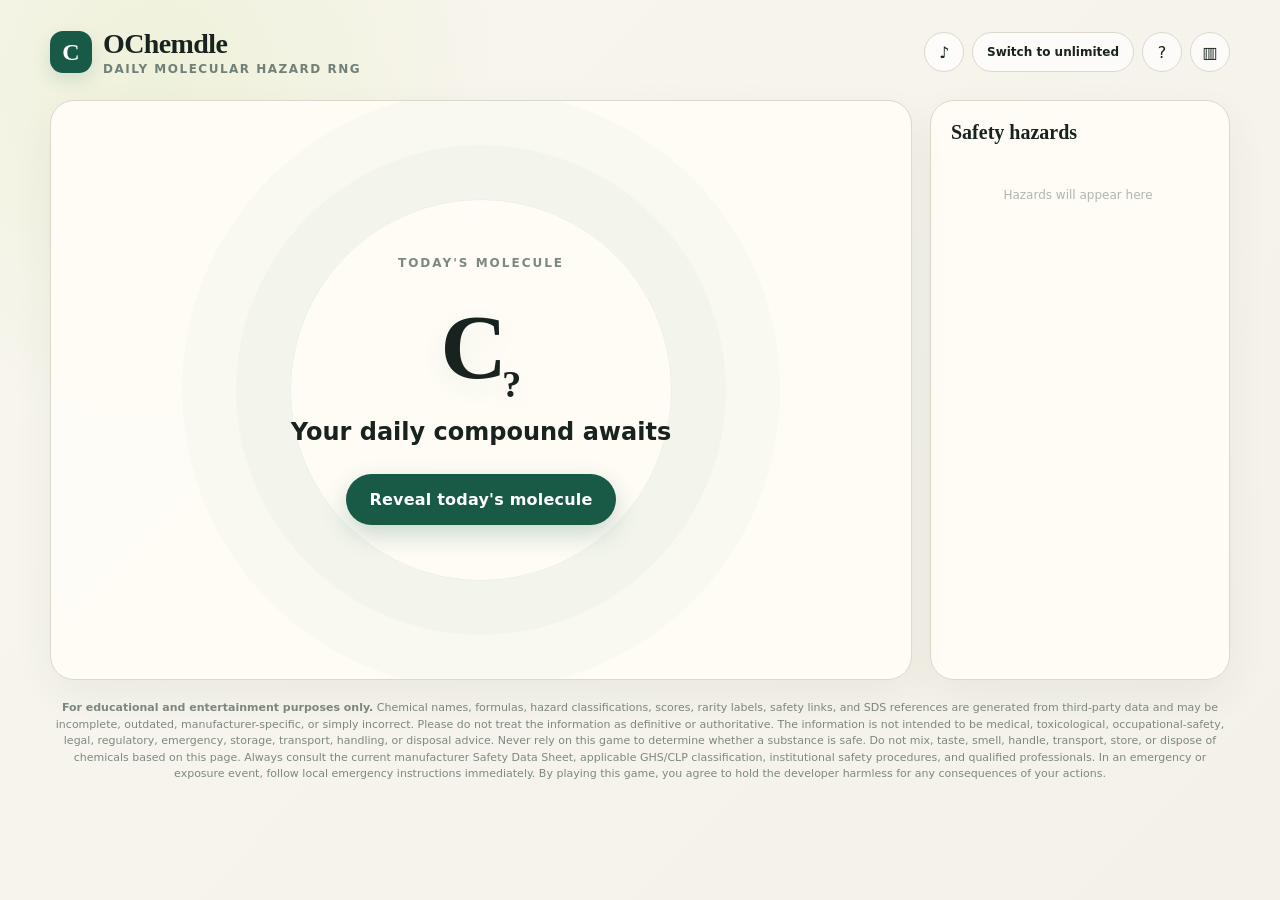
<file: index.html>
<!DOCTYPE html>
<html lang="en">
<head>
    <meta charset="UTF-8">
    <meta name="viewport" content="width=device-width, initial-scale=1.0">
    <meta http-equiv="refresh" content="0; url=ochemdle.html">
    <title>OChemdle</title>
</head>
<body>
    <p><a href="ochemdle.html">Open OChemdle</a></p>
</body>
</html>
</file>
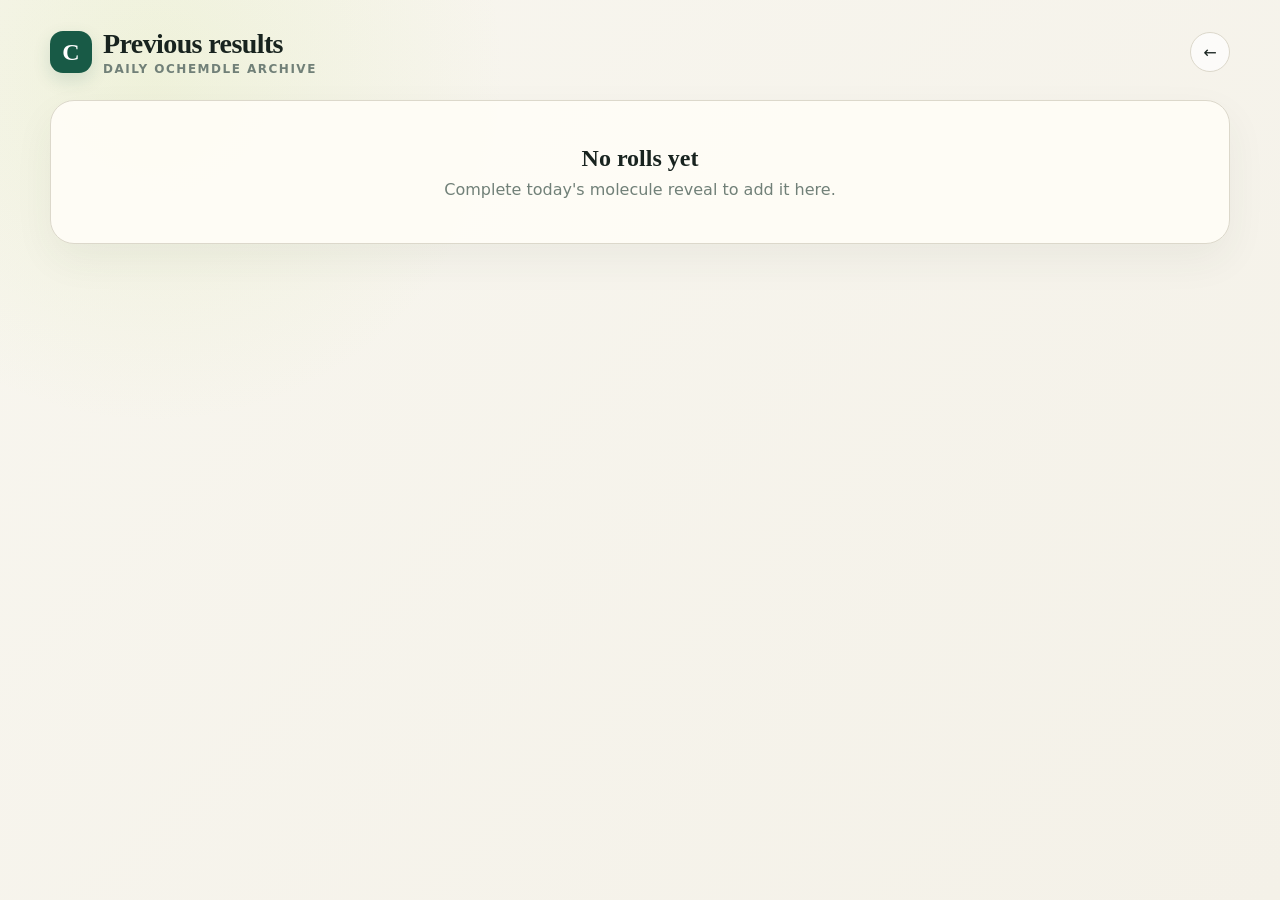
<file: history.html>
<!DOCTYPE html>
<html lang="en">
<head>
    <meta charset="UTF-8">
    <meta name="viewport" content="width=device-width, initial-scale=1.0">
    <title>OChemdle — Previous Results</title>
    <link rel="stylesheet" href="style.css?v=release14">
</head>
<body>
    <main class="shell">
        <header>
            <a class="brand" href="ochemdle.html?mode=daily" aria-label="Return to daily roll">
                <div class="brand-mark">C</div>
                <div>
                    <h1>Previous results</h1>
                    <p>Daily OChemdle archive</p>
                </div>
            </a>
            <a class="icon-button nav-button" href="ochemdle.html?mode=daily" aria-label="Back to today's roll" title="Today's roll">←</a>
        </header>
        <section class="history-grid" id="historyGrid"></section>
    </main>
    <script src="history.js?v=release14"></script>
</body>
</html>
</file>
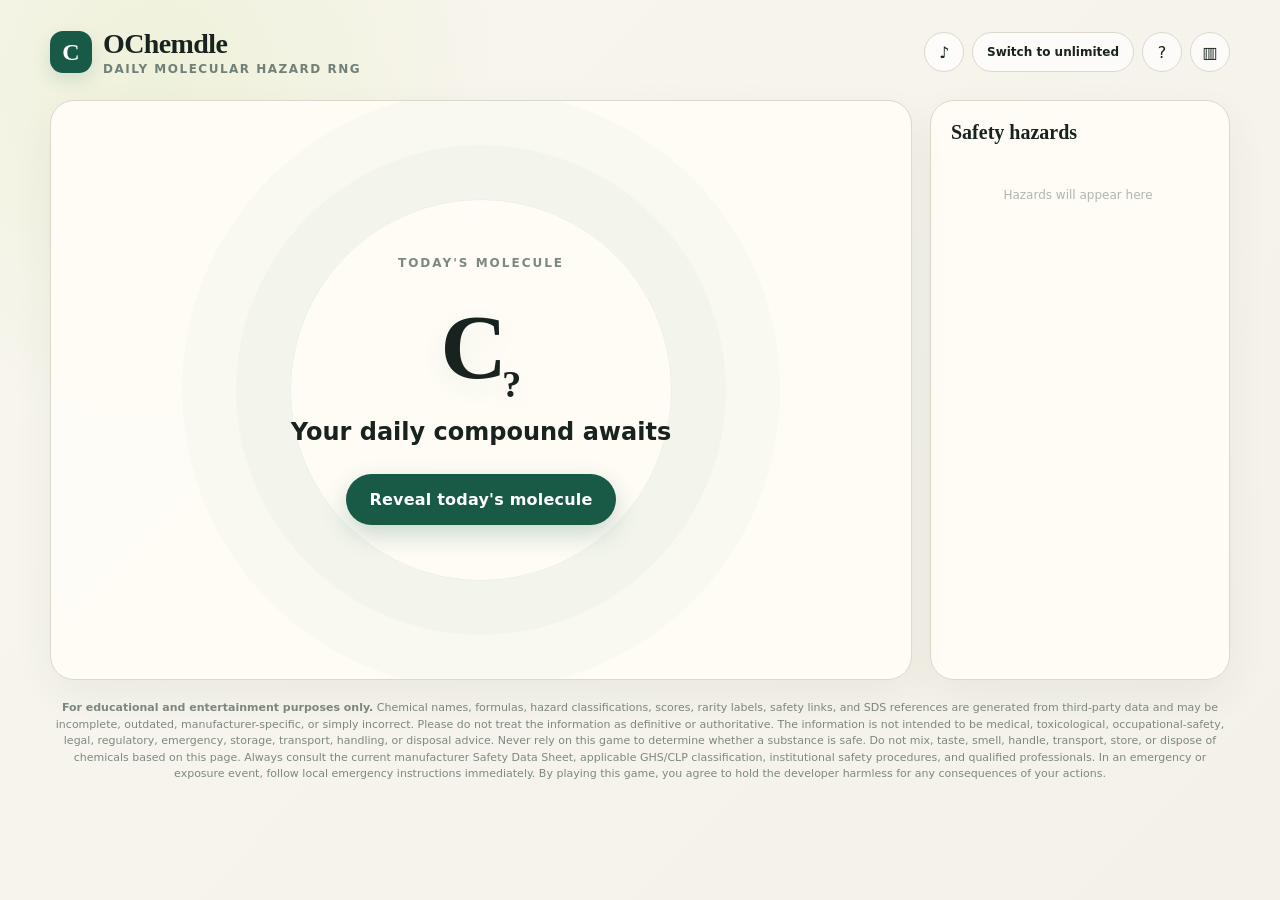
<file: ochemdle.html>
<!DOCTYPE html>
<html lang="en">
<head>
    <meta charset="UTF-8">
    <meta name="viewport" content="width=device-width, initial-scale=1.0">
    <title>OChemdle</title>
    <link rel="stylesheet" href="style.css?v=release14">
</head>
<body>
    <main class="shell">
        <header>
            <a class="brand" href="ochemdle.html?mode=daily" aria-label="Return to daily roll">
                <div class="brand-mark">C</div>
                <div>
                    <h1>OChemdle</h1>
                    <p>Daily molecular hazard RNG</p>
                </div>
            </a>
            <div class="header-actions">
                <button class="icon-button" id="soundButton" aria-label="Toggle sound" title="Toggle sound">♪</button>
                <button class="mode-button" id="modeButton" aria-label="Switch to unlimited roll mode">Switch to unlimited</button>
                <button class="icon-button" id="dangerButton" aria-label="Open Danger scoring" title="Danger scoring">?</button>
                <a class="icon-button nav-button" href="history.html" aria-label="View previous results" title="Previous results">▥</a>
            </div>
            <details class="header-dropdown" id="headerDropdown">
                <summary aria-label="Open menu">Menu <span>⌄</span></summary>
                <div class="header-dropdown-menu">
                    <button id="menuSoundButton">Sound on</button>
                    <button id="menuModeButton">Switch to unlimited</button>
                    <button id="menuDangerButton">Danger scoring</button>
                    <a href="history.html">Previous results</a>
                </div>
            </details>
        </header>

        <section class="layout">
            <div class="card stage" id="stage">
                <div class="stage-content">
                    <div class="rarity-kicker" id="rarityKicker">Today's molecule</div>
                    <div class="molecule" id="molecule">
                        <h2 class="formula" id="formula">C<sub>?</sub></h2>
                        <p class="name" id="moleculeName">Your daily compound awaits</p>
                        <a class="sds-link" id="sdsLink" hidden target="_blank" rel="noopener noreferrer">View safety data reference</a>
                    </div>
                    <div class="running-tally" id="runningTally" hidden>
                        <span class="running-tally-label">Running score</span>
                        <strong id="runningTallyValue">0</strong>
                    </div>
                    <div class="final-result" id="finalResult" hidden>
                        <span id="finalResultLabel">Low concern</span>
                        <strong id="finalResultScore">0 points</strong>
                    </div>
                    <button class="share-button" id="shareButton" hidden>Share result</button>
                    <button class="try-unlimited-button" id="tryUnlimitedButton" hidden>Try unlimited</button>
                    <div class="hazard-row" id="hazardRow">
                    </div>
                    <button class="roll-button" id="rollButton">Reveal today's molecule</button>
                </div>
            </div>

            <aside class="sidebar">
                <div class="card hazard-panel">
                    <h2>Safety hazards</h2>
                    <div class="sidebar-hazards" id="sidebarHazards">
                        <p class="hazard-placeholder">Hazards will appear here</p>
                    </div>
                </div>
            </aside>
        </section>
    </main>
    <footer class="data-disclaimer">
        <strong>For educational and entertainment purposes only.</strong>
        Chemical names, formulas, hazard classifications, scores, rarity labels, safety links, and SDS references are generated from third-party
        data and may be incomplete, outdated, manufacturer-specific, or simply incorrect. Please do not treat the information as definitive or authoritative.
        The information is not intended to be medical, toxicological,
        occupational-safety, legal, regulatory, emergency, storage, transport, handling, or disposal advice.
        Never rely on this game to determine whether a substance is safe. Do not mix, taste, smell, handle, transport, store, or dispose of
        chemicals based on this page. Always consult the current manufacturer Safety Data Sheet, applicable GHS/CLP classification,
        institutional safety procedures, and qualified professionals. In an emergency or exposure event, follow local emergency instructions
        immediately. By playing this game, you agree to hold the developer harmless for any consequences of your actions.
    </footer>
    <div class="explosion-layer" id="explosionLayer" aria-hidden="true"></div>
    <div class="danger-popup" id="dangerPopup" hidden>
        <div class="danger-popup-head">
            <h2>Danger scoring</h2>
            <button id="dangerClose" aria-label="Close Danger scoring">×</button>
        </div>
        <div class="score-table">
            <div><span><i class="score-dot common"></i>Low concern</span><strong>≤100 pts</strong></div>
            <div><span><i class="score-dot uncommon"></i>Moderate danger</span><strong>101–700 pts</strong></div>
            <div><span><i class="score-dot rare"></i>High danger</span><strong>701–1300 pts</strong></div>
            <div><span><i class="score-dot epic"></i>Severe danger</span><strong>1301–2100 pts</strong></div>
            <div><span><i class="score-dot mythic"></i>Extreme danger</span><strong>2101–3000 pts</strong></div>
            <div><span><i class="score-dot catastrophic"></i>Catastrophic</span><strong>3001–4000 pts</strong></div>
            <div><span><i class="score-dot casualty"></i>Casualty</span><strong>4001+ pts</strong></div>
        </div>
    </div>
    <div class="toast" id="toast"></div>
    <script src="game.js?v=release14"></script>
</body>
</html>
</file>
<file: style.css>
:root {
    --ink: #18231f;
    --paper: #f4f1e8;
    --green: #185a46;
    --lime: #b9d95f;
    --line: #dcd8cb;
}

* { box-sizing: border-box; }
[hidden] { display: none !important; }

body {
    margin: 0;
    min-height: 100vh;
    font-family: Inter, ui-sans-serif, system-ui, -apple-system, sans-serif;
    color: var(--ink);
    background:
        radial-gradient(circle at 12% 8%, rgba(185, 217, 95, .14), transparent 22rem),
        linear-gradient(135deg, #f8f6ef 0%, var(--paper) 100%);
}

button { font: inherit; }

.shell {
    width: min(1180px, calc(100% - 36px));
    margin: 0 auto;
    padding: 28px 0 44px;
}

header {
    display: flex;
    align-items: center;
    justify-content: space-between;
    margin-bottom: 24px;
}

.brand {
    display: flex;
    align-items: center;
    gap: 11px;
    color: inherit;
    text-decoration: none;
}

.brand-mark {
    width: 42px;
    height: 42px;
    display: grid;
    place-items: center;
    border-radius: 13px;
    background: var(--green);
    color: white;
    font-family: Georgia, serif;
    font-size: 24px;
    font-weight: 700;
    box-shadow: 0 7px 18px rgba(24, 90, 70, .14);
}

.brand h1 {
    margin: 0;
    font-family: Georgia, "Times New Roman", serif;
    font-size: 28px;
    letter-spacing: -.6px;
}

.brand p {
    margin: 2px 0 0;
    color: #718078;
    font-size: 12px;
    font-weight: 700;
    letter-spacing: 1.5px;
    text-transform: uppercase;
}

.header-actions { display: flex; gap: 8px; }
.header-dropdown {
    display: none;
    position: relative;
    z-index: 40;
}
.header-dropdown summary {
    height: 40px;
    display: flex;
    align-items: center;
    gap: 8px;
    border: 1px solid var(--line);
    border-radius: 999px;
    padding: 0 13px;
    background: rgba(255,255,255,.72);
    font-size: 12px;
    font-weight: 850;
    list-style: none;
    cursor: pointer;
}
.header-dropdown summary::-webkit-details-marker { display: none; }
.header-dropdown summary span { transition: transform .18s; }
.header-dropdown[open] summary span { transform: rotate(180deg); }
.header-dropdown-menu {
    position: absolute;
    top: 48px;
    right: 0;
    width: 190px;
    display: grid;
    gap: 4px;
    border: 1px solid var(--line);
    border-radius: 16px;
    padding: 8px;
    background: rgba(255,253,247,.98);
    box-shadow: 0 18px 50px rgba(24,35,31,.16);
}
.header-dropdown-menu button,
.header-dropdown-menu a {
    min-height: 38px;
    display: flex;
    align-items: center;
    border: 0;
    border-radius: 10px;
    padding: 8px 10px;
    background: transparent;
    color: var(--ink);
    font-size: 12px;
    font-weight: 800;
    text-decoration: none;
    cursor: pointer;
}
.header-dropdown-menu button:hover,
.header-dropdown-menu a:hover { background: #edf1e8; }
.mode-button {
    min-width: 148px;
    height: 40px;
    border: 1px solid var(--line);
    border-radius: 999px;
    padding: 0 14px;
    background: rgba(255,255,255,.72);
    color: var(--ink);
    font-size: 12px;
    font-weight: 850;
    cursor: pointer;
}
.mode-button:hover { border-color: #b7beaa; }
.nav-button {
    display: grid;
    place-items: center;
    text-decoration: none;
}
.sds-link {
    margin-top: 8px;
    color: var(--green);
    font-size: 12px;
    font-weight: 850;
}
.data-disclaimer {
    width: min(1180px, calc(100% - 36px));
    margin: -24px auto 24px;
    color: #7c897f;
    font-size: 11px;
    line-height: 1.5;
    text-align: center;
}
.explosion-layer {
    position: fixed;
    z-index: 30;
    inset: 0;
    overflow: hidden;
    pointer-events: none;
}
.explosion-particle {
    position: absolute;
    width: var(--particle-width);
    height: var(--particle-height);
    border-radius: 2px;
    background: var(--particle-color);
    box-shadow: 0 0 12px var(--particle-color);
    animation: particle-burst var(--particle-duration) cubic-bezier(.12,.75,.22,1) forwards;
}
@keyframes particle-burst {
    0% { transform: translate(-50%, -50%) rotate(0deg) scale(.4); opacity: 1; }
    45% { opacity: 1; }
    100% { transform: translate(calc(-50% + var(--particle-x)), calc(-50% + var(--particle-y))) rotate(var(--particle-spin)) scale(.7); opacity: 0; }
}
.danger-popup {
    position: fixed;
    z-index: 20;
    top: 78px;
    right: 24px;
    width: 280px;
    border: 1px solid var(--line);
    border-radius: 18px;
    padding: 16px;
    background: rgba(255,253,247,.98);
    box-shadow: 0 18px 50px rgba(24,35,31,.16);
}
.danger-popup-head { display: flex; align-items: center; justify-content: space-between; margin-bottom: 12px; }
.danger-popup-head h2 { margin: 0; font-family: Georgia, serif; font-size: 18px; }
.danger-popup-head button {
    width: 28px;
    height: 28px;
    border: 1px solid var(--line);
    border-radius: 50%;
    background: white;
    cursor: pointer;
}

.icon-button {
    width: 40px;
    height: 40px;
    border: 1px solid var(--line);
    border-radius: 50%;
    background: rgba(255,255,255,.72);
    color: var(--ink);
    cursor: pointer;
}

.icon-button:hover { border-color: #b7beaa; }

.layout {
    display: grid;
    grid-template-columns: minmax(0, 1fr) 300px;
    gap: 18px;
}

.card {
    border: 1px solid var(--line);
    border-radius: 24px;
    background: rgba(255, 253, 247, .92);
    box-shadow: 0 16px 40px rgba(54, 63, 54, .06);
}

.stage {
    min-height: 580px;
    display: flex;
    flex-direction: column;
    align-items: center;
    justify-content: center;
    position: relative;
    overflow: hidden;
    padding: 38px;
}

.stage::before {
    content: "";
    position: absolute;
    width: 380px;
    height: 380px;
    border: 1px solid rgba(24, 90, 70, .08);
    border-radius: 50%;
    box-shadow: 0 0 0 54px rgba(24, 90, 70, .025), 0 0 0 108px rgba(24, 90, 70, .018);
}

.stage-content {
    position: relative;
    z-index: 1;
    width: 100%;
    text-align: center;
}

.rarity-kicker {
    height: 20px;
    margin-bottom: 8px;
    color: #7c897f;
    font-size: 12px;
    font-weight: 800;
    letter-spacing: 2px;
    text-transform: uppercase;
}

.molecule {
    min-height: 180px;
    display: flex;
    flex-direction: column;
    align-items: center;
    justify-content: center;
}

.formula {
    margin: 0;
    font-family: Georgia, "Times New Roman", serif;
    font-size: clamp(58px, 9vw, 92px);
    line-height: 1;
    letter-spacing: -5px;
    text-shadow: 0 8px 26px rgba(24, 90, 70, .08);
}

.formula sub { font-size: .42em; letter-spacing: 0; }
.formula-secret {
    margin-left: .12em;
    color: rgba(24, 90, 70, .24);
    letter-spacing: .08em;
}

.name { margin: 14px 0 0; font-size: 24px; font-weight: 750; }

.compound-summary {
    min-height: 30px;
    display: flex;
    align-items: center;
    justify-content: center;
    gap: 8px;
    margin: 2px 0 8px;
    border: 1px solid #cbd5c8;
    border-radius: 999px;
    padding: 7px 12px;
    width: fit-content;
    max-width: 90%;
    margin-left: auto;
    margin-right: auto;
    background: #f7faf5;
    color: #66736d;
    font-size: 15px;
    font-weight: 800;
}
.compound-summary strong {
    border-left: 1px solid #cbd5c8;
    padding-left: 8px;
    color: var(--green);
    font-family: inherit;
    font-size: 15px;
    animation: final-score-pop .55s cubic-bezier(.2,.8,.2,1);
}

.running-tally {
    min-height: 44px;
    
    display: flex;
    align-items: center;
    justify-content: center;
    gap: 12px;
    margin: 0 0 2px;
}
.final-result {
    width: fit-content;
    min-width: 210px;
    min-height: 44px;
    display: flex;
    align-items: center;
    justify-content: center;

    gap: 10px;
    margin: 0 auto 8px;
    border: 1px solid #cbd5c8;
    border-radius: 999px;
    padding: 7px 12px;
    background: #f7faf5;
    color: #66736d;
    font-size: 15px;

    font-weight: 500;
}
.final-result strong {
    min-width: 110px;
    height: 30px;
    display: inline-flex;
    align-items: center;
    justify-content: center;
    border-radius: 999px;
    color: white;
    font-size: 15px;
    font-weight: 500;
}


.try-unlimited-button {
    min-height: 38px;
    display: block;
    margin: 8px auto 0;
    border: 1px solid var(--line);
    border-radius: 999px;
    padding: 8px 16px;
    background: rgba(255,255,255,.82);
    color: var(--ink);
    font-size: 12px;
    font-weight: 850;
    cursor: pointer;
    transition: .18s;
}
.try-unlimited-button:hover { border-color: #98a99d;}



.final-result.tally-tier-common strong { background: #63766d; }
.final-result.tally-tier-uncommon strong { background: #5a8050; }
.final-result.tally-tier-rare strong { background: #357c88; }
.final-result.tally-tier-epic strong { background: #7c5f98; }
.final-result.tally-tier-mythic strong { background: #b06d32; }
.final-result.tally-tier-catastrophic strong { background: #963d34; }
.final-result.tally-tier-casualty strong { background: #3a1f1f; }
.final-result.final-result-pop {
    animation: final-score-pop .55s cubic-bezier(.2,.8,.2,1);
}
.running-tally-label {
    color: #718078;
    font-size: 12px;
    font-weight: 850;
    letter-spacing: 1.1px;
    text-transform: uppercase;
}
.running-tally strong {
    min-width: 110px;
    height: 38px;
    display: inline-flex;
    align-items: center;
    justify-content: center;
    border-radius: 999px;
    padding: 7px 12px;
    background: #edf1e8;
    color: var(--ink);
    font-family: Georgia, serif;
    font-size: 20px;
    transition: transform .18s, background-color .32s ease, color .32s ease, box-shadow .32s ease;
}
.running-tally strong.tally-pop {
    transform: scale(1.18);
    animation: tally-pop .38s cubic-bezier(.2,.8,.2,1);
}
.running-tally strong.tally-tier-common,
.running-tally strong.tally-tier-uncommon,
.running-tally strong.tally-tier-rare,
.running-tally strong.tally-tier-epic,
.running-tally strong.tally-tier-mythic,
.running-tally strong.tally-tier-catastrophic,
.running-tally strong.tally-tier-casualty {
    width: 130px;
    flex: 0 0 130px;
    color: white;
}
.running-tally strong.tally-tier-common { background: #63766d; }
.running-tally strong.tally-tier-uncommon { background: #5a8050; }
.running-tally strong.tally-tier-rare { background: #357c88; }
.running-tally strong.tally-tier-epic { background: #7c5f98; }
.running-tally strong.tally-tier-mythic { background: #b06d32; }
.running-tally strong.tally-tier-catastrophic { background: #963d34; }
.running-tally strong.tally-tier-casualty { background: #3a1f1f; }
.running-tally.tier-change {
    animation: tier-bump .43s cubic-bezier(.2,.8,.2,1);
}
.formula.tier-motion {
    animation: formula-tier-motion .55s cubic-bezier(.2,.8,.2,1);
}
@keyframes formula-tier-motion {
    0% { transform: translateY(0) scale(1); }
    45% { transform: translateY(-8px) scale(1); }
    100% { transform: translateY(0) scale(1); }
}
@keyframes tier-bump {
    0% { transform: scale(1); }
    45% { transform: translateY(-8px) scale(1); }
    100% { transform: scale(1); }
}

.share-button {
    min-height: 38px;
    display: block;
    margin: 8px auto 0;
    border: 1px solid var(--line);
    border-radius: 999px;
    padding: 8px 16px;
    background: rgba(255,255,255,.82);
    color: var(--ink);
    font-size: 12px;
    font-weight: 850;
    cursor: pointer;
    transition: .18s;
}
.share-button:hover { border-color: #98a99d; }


@keyframes tally-pop {
    0% { transform: translateY(5px) scale(.82); opacity: .6; }
    65% { transform: translateY(-3px) scale(1.2); opacity: 1; }
    100% { transform: translateY(0) scale(1); opacity: 1; }
}

@keyframes final-score-pop {
    0% { opacity: 0; transform: scale(.65) translateY(8px); }
    70% { opacity: 1; transform: scale(1.08) translateY(-2px); }
    100% { opacity: 1; transform: scale(1) translateY(0); }
}

.hazard-row {
    display: flex;
    flex-wrap: wrap;
    justify-content: center;

    min-height: 0px;
    margin: 5px;
}

.hazard {
    border: 1px solid #d5d5c9;
    border-radius: 999px;
    padding: 8px 12px;
    background: white;
    color: #556159;
    font-size: 12px;
    font-weight: 800;
}

.hazard.dangerous { color: #9f483f; border-color: #e1b2aa; background: #fff7f4; }
.hazard.warning { color: #93672f; border-color: #dfc391; background: #fffaf0; }
.hazard.reveal {
    display: inline-flex;
    align-items: center;
    gap: 8px;
    opacity: 0;
    animation: hazard-reveal .38s ease forwards;
}
.hazard.reveal strong {
    border-radius: 999px;
    padding: 3px 7px;
    background: var(--ink);
    color: white;
    font-size: 11px;
    line-height: 1;
}
.hazard.common { color: #63766d; border-color: #c8d1ca; background: #f8faf7; }
.hazard.uncommon { color: #5a8050; border-color: #c1d2bb; background: #f7faf5; }
.hazard.rare { color: #357c88; border-color: #bdd8dc; background: #f3fafb; }
.hazard.epic { color: #7c5f98; border-color: #d3c5df; background: #faf7fc; }
.hazard.mythic { color: #a44f35; border-color: #dfb3a5; background: #fff7f3; }
.hazard-card {
    min-height: 98px;
    width: min(220px, 80vw);
    border: 1px solid #d5d5c9;
    border-radius: 16px;
    padding: 10px 12px;
    background: white;
    text-align: left;
    box-shadow: 0 8px 22px rgba(24,35,31,.08);
}
.hazard-card.reveal {
    opacity: 0;
    animation: hazard-card-reveal .55s cubic-bezier(.2,.8,.2,1) forwards;
}
.hazard-card-head {
    display: flex;
    align-items: center;
    justify-content: space-between;
    gap: 8px;
    font-size: 12px;
    font-weight: 850;
}
.hazard-card-head strong {
    border-radius: 999px;
    padding: 4px 7px;
    background: var(--ink);
    color: white;
    white-space: nowrap;
}
.hazard-card p {
    margin: 7px 0 0;
    color: #718078;
    font-size: 11px;
    font-weight: 650;
    line-height: 1.35;
}
.hazard-card.common { border-left: 4px solid #63766d; }
.hazard-card.uncommon { border-left: 4px solid #5a8050; }
.hazard-card.rare { border-left: 4px solid #357c88; }
.hazard-card.epic { border-left: 4px solid #7c5f98; }
.hazard-card.mythic { border-left: 4px solid #b06d32; }

@keyframes hazard-card-reveal {
    from { opacity: 0; transform: translateY(18px) scale(.94); filter: blur(3px); }
    to { opacity: 1; transform: translateY(0) scale(1); filter: blur(0); }
}

.roll-button {
    min-width: 210px;
    border: 0;
    border-radius: 999px;
    padding: 16px 24px;
    background: var(--green);
    color: white;
    font-weight: 700;
    letter-spacing: .2px;
    cursor: pointer;
    box-shadow: 0 10px 24px rgba(24, 90, 70, .22);
    transition: transform .15s, background .15s;
}

.roll-button:hover { background: #104936; transform: translateY(-2px); }
.roll-button:disabled { opacity: .55; cursor: not-allowed; transform: none; }

.sidebar { display: flex; flex-direction: column; gap: 18px; }
.hazard-panel {
    height: 580px;
    min-height: 580px;
    max-height: 580px;
    overflow: hidden;
    padding: 20px;
}
.hazard-panel h2 {
    margin: 0 0 14px;
    font-family: Georgia, "Times New Roman", serif;
    font-size: 20px;
}
.sidebar-hazards {
    height: calc(100% - 34px);
    overflow-y: auto;
    overflow-x: hidden;
    overscroll-behavior: contain;
    scrollbar-width: thin;
    scrollbar-color: #b7beaa transparent;
    display: flex;
    flex-direction: column;
    align-items: stretch;
    gap: 8px;
    padding-right: 4px;
}
.sidebar-hazards::-webkit-scrollbar {
    width: 6px;
}
.sidebar-hazards::-webkit-scrollbar-track {
    background: transparent;
}
.sidebar-hazards::-webkit-scrollbar-thumb {
    border-radius: 999px;
    background: #b7beaa;
}
.sidebar-hazards .hazard-card {
    width: 100%;
    min-width: 0;
    min-height: 112px;
}
.hazard-card-head {
    min-width: 0;
}
.hazard-card-head > span {
    min-width: 0;
    overflow-wrap: anywhere;
}
.hazard-card p {
    min-height: 30px;
    overflow-wrap: anywhere;
}
.hazard-placeholder {
    margin: 30px 0 0;
    color: #b1b6ae;
    font-size: 12px;
    text-align: center;
}

.scoring-card { padding: 18px 20px; }
.scoring-card h2 {
    margin: 0 0 12px;
    font-family: Georgia, "Times New Roman", serif;
    font-size: 18px;
}

.score-table { display: grid; gap: 7px; }
.score-table > div {
    display: flex;
    align-items: center;
    justify-content: space-between;
    font-size: 12px;
}
.score-table span { display: flex; align-items: center; gap: 7px; color: #66736d; }
.score-table strong { font-size: 13px; }
.score-dot { width: 8px; height: 8px; border-radius: 50%; }
.score-dot.common { background: #63766d; }
.score-dot.uncommon { background: #5a8050; }
.score-dot.rare { background: #357c88; }
.score-dot.epic { background: #7c5f98; }
.score-dot.mythic { background: #b06d32; }
.score-dot.catastrophic { background: #963d34; }
.score-dot.casualty { background: #3a1f1f; }

.score-label {
    color: #7c897f;
    font-size: 11px;
    font-weight: 850;
    letter-spacing: 1.4px;
    text-transform: uppercase;
}

.score-value {
    margin: 7px 0 17px;
    font-family: Georgia, "Times New Roman", serif;
    font-size: 48px;
    line-height: 1;
}

.stage.rolling .molecule { animation: molecule-tumble .11s linear infinite alternate; }
.stage.rolling .name { opacity: .35; }
.molecule.revealed { animation: molecule-reveal .6s cubic-bezier(.2,.8,.2,1); }

@keyframes molecule-tumble {
    from { transform: translateX(-7px) rotate(-2deg) scale(.98); }
    to { transform: translateX(7px) rotate(2deg) scale(1.02); }
}

@keyframes molecule-reveal {
    0% { transform: scale(.45) rotate(-8deg); opacity: 0; }
    65% { transform: scale(1.08) rotate(2deg); opacity: 1; }
    100% { transform: scale(1) rotate(0); opacity: 1; }
}

.hazard.reveal {
    opacity: 0;
    animation: hazard-reveal .38s ease forwards;
}

@keyframes hazard-reveal {
    from { opacity: 0; transform: translateY(12px) scale(.85); }
    to { opacity: 1; transform: translateY(0) scale(1); }
}

.rarity-common { color: #63766d; }
.rarity-uncommon { color: #5a8050; }
.rarity-rare { color: #357c88; }
.rarity-epic { color: #7c5f98; }
.rarity-mythic { color: #b06d32; }
.rarity-catastrophic { color: #963d34; }
.rarity-casualty { color: #3a1f1f; }

.toast {
    position: fixed;
    left: 50%;
    bottom: 24px;
    transform: translate(-50%, 20px);
    border-radius: 999px;
    padding: 12px 18px;
    background: var(--ink);
    color: white;
    font-size: 13px;
    font-weight: 750;
    opacity: 0;
    pointer-events: none;
    transition: .25s;
}

.toast.show { opacity: 1; transform: translate(-50%, 0); }

.history-grid {
    display: grid;
    grid-template-columns: repeat(2, minmax(0, 1fr));
    align-items: start;
    gap: 18px;
}
.history-result {
    min-width: 0;
    padding: 22px;
}
.history-empty { grid-column: 1 / -1; padding: 44px; text-align: center; }
.history-empty h2 { margin: 0 0 8px; font-family: Georgia, serif; }
.history-empty p { margin: 0; color: #718078; }
.history-date {
    color: #718078;
    font-size: 11px;
    font-weight: 850;
    letter-spacing: 1px;
    text-transform: uppercase;
}
.history-formula {
    margin: 10px 0 4px;
    font-family: Georgia, serif;
    font-size: 42px;
}
.history-formula sub { font-size: .42em; }
.history-name { font-size: 16px; font-weight: 750; }
.history-summary { justify-content: flex-start; margin: 14px 0; }
.history-hazards {
    display: grid;
    grid-template-columns: repeat(2, minmax(180px, 1fr));
    grid-auto-flow: row;
    align-items: stretch;
    gap: 8px;
}
.history-hazards .hazard-card {
    width: 100%;
    min-width: 0;
    min-height: 112px;
}

@media (max-width: 820px) {
    .shell { width: min(100% - 24px, 600px); padding-top: 18px; }
    .header-actions { display: none; }
    .header-dropdown { display: block; }
    .layout { grid-template-columns: 1fr; }
    .stage { min-height: 470px; padding: 28px 18px; }
    .sidebar { display: grid; grid-template-columns: 1fr; }
    .hazard-panel {
        height: 360px;
        min-height: 360px;
        max-height: 360px;
    }
    .sidebar-hazards {
        display: grid;
        grid-template-columns: repeat(2, minmax(0, 1fr));
    }
    .sidebar-hazards .hazard-card {
        height: 112px;
    }
    .history-grid { grid-template-columns: 1fr; }
    .history-hazards { grid-template-columns: repeat(2, minmax(0, 1fr)); }
}

@media (max-width: 520px) {
    .sidebar-hazards {
        grid-template-columns: 1fr;
    }
    .history-hazards { grid-template-columns: 1fr; }
    .brand p { display: none; }
    .formula { font-size: 62px; }
}

@media (max-height: 650px), (orientation: portrait) {
    .header-actions { display: none; }
    .header-dropdown { display: block; }
}
</file>
